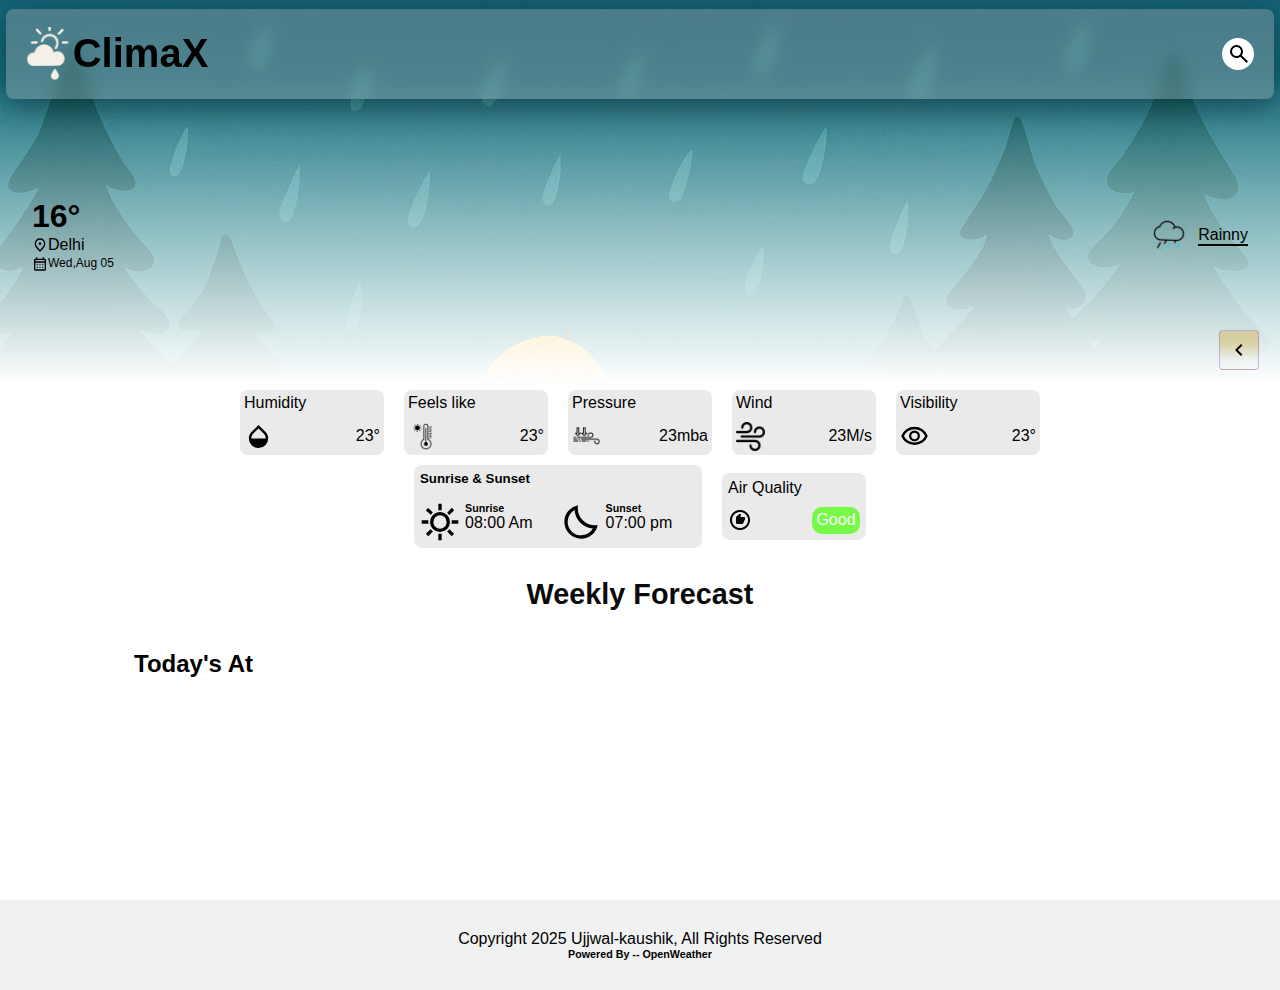
<file: index.html>
<!DOCTYPE html>
<html lang="en">
  <head>
    <meta charset="UTF-8" />
    <meta name="viewport" content="width=device-width, initial-scale=1.0" />
    <title>ClimaX</title>
    <link rel="shortcut icon" href="icons/logo.png" type="image/x-icon" />
    <link rel="stylesheet" href="style.css" />
  </head>
  <body>
    <div class="mainbody">

      <div class="suggest">
        <img src="icons/left.svg" class="suggest-left" alt="error" />
        <h5 class="text-suggest">Suggestion from my side...</h5>
        <img
          src="icons/close.svg"
          class="suggest-close"
          width="20"
          alt="error"
        />
      </div>

      <div class="image-container">
        <div class="imgchild">
          <div class="navbar">
            <div class="res">
              <div class="logo">
                <img src="icons/logo.png" class="loGO" width="45" alt="error" />
                <h1 class="climax">ClimaX</h1>
              </div>

              <div class="input">
                      
                 <div id="city-loader"></div>

                <img
                  src="icons/mic.svg"
                  class="mic-img"
                  alt="Error"
                  width="35"
                  height="35"
                />
                <input
                  type="text"
                  placeholder="Search City.."
                  class="search-bar"
                />
                <img
                  src="icons/search.svg"
                  class="btn-img"
                  alt="Error"
                  width="32"
                  height="32"
                />
                <div class="speak">
                  <span>Speak now..</span>
                  <img
                    src="icons/close.svg"
                    class="close"
                    alt=""
                    width="20"
                    height="20"
                  />
                </div>
              </div>
              <!-- input end -->
            </div>
          </div>
          <!--navbar end -->
        </div>
      </div>

      <div class="data">
        <div class="containerdata">
          <h1 class="degree">16&deg;</h1>
          <div class="nm">
            <img
              src="icons/location.svg"
              class="locationImage"
              alt="location"
            />
            <h2 class="countryname">Delhi</h2>
          </div>
          <div class="dt">
            <img src="icons/calender.svg" class="Calender" alt="" />
            <h5 class="date">Wed,Aug 05</h5>
          </div>
        </div>
        <div class="weathertype">
          <img src="icons/rain.gif" class="idimage" alt="rain.." width="25px" />
          <h2 class="main">Rainny</h2>
        </div>
      </div>

      <section>
        <div class="highlights">
          <div class="high">
            <div class="humidity">
              <h4>Humidity</h4>
              <div class="humiddetail">
                <img src="icons/humidity_.svg" alt="humidity" />
                <h4 class="humiddata">23&deg</h4>
              </div>
            </div>
            <div class="feelslike">
              <h4>Feels like</h4>
              <div class="feeldetail">
                <img src="icons/feelslike.png" width="24" alt="" />
                <h4 class="feelsdata">23&deg</h4>
              </div>
            </div>
            <div class="pressure">
              <h4>Pressure</h4>
              <div class="pressuredetail">
                <img src="icons/air.png" width="24" alt="humidity" />
                <h4 class="pressuredata">23mba</h4>
              </div>
            </div>
            <div class="wind">
              <h4>Wind</h4>
              <div class="winddetail">
                <img src="icons/wind.png" width="22" alt="humidity" />
                <h4 class="winddata">23M/s</h4>
              </div>
            </div>

            <div class="visibility">
              <h4>Visibility</h4>
              <div class="visibledetail">
                <img src="icons/visibility.svg" alt="humidity" />
                <h4 class="visibledata">23&deg</h4>
              </div>
            </div>
          </div>
          <div class="justtocover">
            <div class="low">
              <h5>Sunrise & Sunset</h5>
              <div class="sunriseset">
                <div class="sunrise">
                  <img src="icons/sunny.svg" alt="" />
                  <div class="sunrisetext">
                    <h6>Sunrise</h6>
                    <span class="risetime">08:00 Am</span>
                  </div>
                </div>

                <div class="sunset">
                  <img src="icons/bedtime.svg" alt="" />
                  <div class="sunsettext">
                    <h6>Sunset</h6>
                    <span class="settime">07:00 pm</span>
                  </div>
                </div>
              </div>
            </div>

            <div class="airqlt">
              <h4>Air Quality</h4>
              <div class="airdetail">
                <img src="icons/good-quality.gif" alt="humidity" />
                <div class="qlt">
                  <h4 class="airdata">Good</h4>
                </div>
              </div>
            </div>
          </div>
        </div>
      </section>

      <div class="weektext">
        <h1>Weekly Forecast</h1>
      </div>

      <section class="weekly">
        <!-- <div class="weekly-info">
          <h5>06 May</h5>
          <img src="icons/snow.gif" width="50" alt="Error" srcset="" />
          <h5 class="temp-weekly">-2&deg;</h5>
        </div> -->
      </section>

      <section class="today">
        <div class="todaytext">
          <h3>Today's At</h3>
        </div>
        <div class="todays-info">
          <!-- <div class="todayswithwind">
            <div class="todays-details">
              <h5>3 AM</h5>
              <img src="icons/humidity_.svg" class="forecasticon"  alt="" />
              <h5>23&deg</h5>
            </div>
            <div class="todayswind">
              <h5>3 AM</h5>
              <img src="icons/wind direction.svg " class="wind-degree" style="transform: rotate(90deg);" alt="" />
              <h5>2Km/h</h5>
            </div>
          </div> -->
        </div>
      </section>
      
    </div>
    <footer>
      <span>Copyright 2025 Ujjwal-kaushik, All Rights Reserved</span>
      <h6>Powered By -- OpenWeather</h6>
    </footer>




    <script
      src="https://cdnjs.cloudflare.com/ajax/libs/gsap/3.13.0/gsap.min.js"
      integrity="sha512-NcZdtrT77bJr4STcmsGAESr06BYGE8woZdSdEgqnpyqac7sugNO+Tr4bGwGF3MsnEkGKhU2KL2xh6Ec+BqsaHA=="
      crossorigin="anonymous"
      referrerpolicy="no-referrer"
    ></script>

    <script src="gsap.js"></script>
    <script src="script.js"></script>
  </body>
</html>
</file>
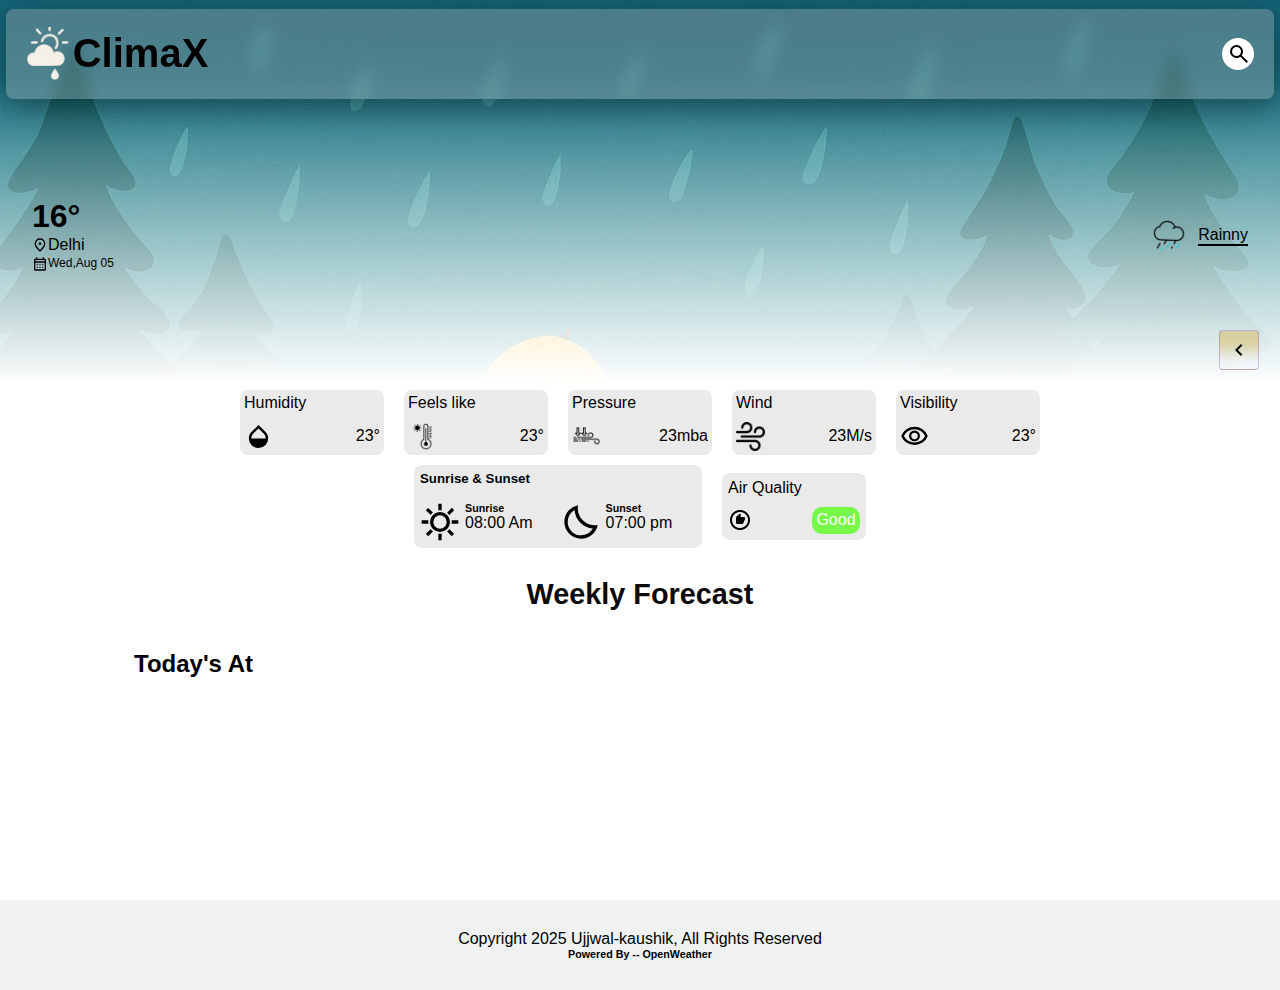
<file: weather project/index.html>
<!DOCTYPE html>
<html lang="en">
  <head>
    <meta charset="UTF-8" />
    <meta name="viewport" content="width=device-width, initial-scale=1.0" />
    <title>ClimaX</title>
    <link rel="shortcut icon" href="icons/logo.png" type="image/x-icon" />
    <link rel="stylesheet" href="style.css" />
  </head>
  <body>
    <div class="mainbody">
      <div id="city-loader"></div>
      <div class="suggest">
        <img src="icons/left.svg" class="suggest-left" alt="error" />
        <h5 class="text-suggest">Suggestion from my side...</h5>
        <img
          src="icons/close.svg"
          class="suggest-close"
          width="20"
          alt="error"
        />
      </div>

      <div class="image-container">
        <div class="imgchild">
          <div class="navbar">
            <div class="res">
              <div class="logo">
                <img src="icons/logo.png" class="loGO" width="45" alt="error" />
                <h1 class="climax">ClimaX</h1>
              </div>

              <div class="input">
                <img
                  src="icons/mic.svg"
                  class="mic-img"
                  alt="Error"
                  width="35"
                  height="35"
                />
                <input
                  type="text"
                  placeholder="Search City.."
                  class="search-bar"
                />
                <img
                  src="icons/search.svg"
                  class="btn-img"
                  alt="Error"
                  width="32"
                  height="32"
                />
                <div class="speak">
                  <span>Speak now..</span>
                  <img
                    src="icons/close.svg"
                    class="close"
                    alt=""
                    width="20"
                    height="20"
                  />
                </div>
              </div>
              <!-- input end -->
            </div>
          </div>
          <!--navbar end -->
        </div>
      </div>

      <div class="data">
        <div class="containerdata">
          <h1 class="degree">16&deg;</h1>
          <div class="nm">
            <img
              src="icons/location.svg"
              class="locationImage"
              alt="location"
            />
            <h2 class="countryname">Delhi</h2>
          </div>
          <div class="dt">
            <img src="icons/calender.svg" class="Calender" alt="" />
            <h5 class="date">Wed,Aug 05</h5>
          </div>
        </div>
        <div class="weathertype">
          <img src="icons/rain.gif" class="idimage" alt="rain.." width="25px" />
          <h2 class="main">Rainny</h2>
        </div>
      </div>

      <section>
        <div class="highlights">
          <div class="high">
            <div class="humidity">
              <h4>Humidity</h4>
              <div class="humiddetail">
                <img src="icons/humidity_.svg" alt="humidity" />
                <h4 class="humiddata">23&deg</h4>
              </div>
            </div>
            <div class="feelslike">
              <h4>Feels like</h4>
              <div class="feeldetail">
                <img src="icons/feelslike.png" width="24" alt="" />
                <h4 class="feelsdata">23&deg</h4>
              </div>
            </div>
            <div class="pressure">
              <h4>Pressure</h4>
              <div class="pressuredetail">
                <img src="icons/air.png" width="24" alt="humidity" />
                <h4 class="pressuredata">23mba</h4>
              </div>
            </div>
            <div class="wind">
              <h4>Wind</h4>
              <div class="winddetail">
                <img src="icons/wind.png" width="22" alt="humidity" />
                <h4 class="winddata">23M/s</h4>
              </div>
            </div>

            <div class="visibility">
              <h4>Visibility</h4>
              <div class="visibledetail">
                <img src="icons/visibility.svg" alt="humidity" />
                <h4 class="visibledata">23&deg</h4>
              </div>
            </div>
          </div>
          <div class="justtocover">
            <div class="low">
              <h5>Sunrise & Sunset</h5>
              <div class="sunriseset">
                <div class="sunrise">
                  <img src="icons/sunny.svg" alt="" />
                  <div class="sunrisetext">
                    <h6>Sunrise</h6>
                    <span class="risetime">08:00 Am</span>
                  </div>
                </div>

                <div class="sunset">
                  <img src="icons/bedtime.svg" alt="" />
                  <div class="sunsettext">
                    <h6>Sunset</h6>
                    <span class="settime">07:00 pm</span>
                  </div>
                </div>
              </div>
            </div>

            <div class="airqlt">
              <h4>Air Quality</h4>
              <div class="airdetail">
                <img src="icons/good-quality.gif" alt="humidity" />
                <div class="qlt">
                  <h4 class="airdata">Good</h4>
                </div>
              </div>
            </div>
          </div>
        </div>
      </section>

      <div class="weektext">
        <h1>Weekly Forecast</h1>
      </div>

      <section class="weekly">
        <!-- <div class="weekly-info">
          <h5>06 May</h5>
          <img src="icons/snow.gif" width="50" alt="Error" srcset="" />
          <h5 class="temp-weekly">-2&deg;</h5>
        </div> -->
      </section>

      <section class="today">
        <div class="todaytext">
          <h3>Today's At</h3>
        </div>
        <div class="todays-info">
          <!-- <div class="todayswithwind">
            <div class="todays-details">
              <h5>3 AM</h5>
              <img src="icons/humidity_.svg" class="forecasticon"  alt="" />
              <h5>23&deg</h5>
            </div>
            <div class="todayswind">
              <h5>3 AM</h5>
              <img src="icons/wind direction.svg " class="wind-degree" style="transform: rotate(90deg);" alt="" />
              <h5>2Km/h</h5>
            </div>
          </div> -->
        </div>
      </section>
      
    </div>
    <footer>
      <span>Copyright 2025 Ujjwal-kaushik, All Rights Reserved</span>
      <h6>Powered By -- OpenWeather</h6>
    </footer>




    <script
      src="https://cdnjs.cloudflare.com/ajax/libs/gsap/3.13.0/gsap.min.js"
      integrity="sha512-NcZdtrT77bJr4STcmsGAESr06BYGE8woZdSdEgqnpyqac7sugNO+Tr4bGwGF3MsnEkGKhU2KL2xh6Ec+BqsaHA=="
      crossorigin="anonymous"
      referrerpolicy="no-referrer"
    ></script>

    <script src="gsap.js"></script>
    <script src="script.js"></script>
  </body>
</html>
</file>
<file: style.css>
*{
    margin:0;
    padding:0;
    box-sizing:border-box;
}
    html , body {
        height : 100%;
        width : 100%; 
        font-family:  sans-serif;
        
}
body::-webkit-scrollbar{
    height: 5px;
    width:5px;
}
body::-webkit-scrollbar-track{
        background: rgba(225, 225, 225, 0.49);
        border-radius: 99px;
}
body::-webkit-scrollbar-thumb{
        background: rgba(0, 0, 0, 0.737);
        border-radius: 99px;
}

.mainbody{
    max-width: 1600px;
    width: 100%;
    min-height: 100vh;
    background-color:  rgba(255, 255, 255, 0.385);

}

#city-loader{
    width: 1.6rem;
    height: 1.6rem;
    position: absolute;
    top: 10%;
    right: 4%;
    border: 4px solid rgb(179, 178, 178);
    border-radius: 50%;
    border-top: 4px solid;
    animation: spin 0.6s linear infinite;
    opacity: 0;
}
@keyframes spin {
    0%{
        transform: rotate(0deg);
    }
    100%{
        transform: rotate(360deg);
    }
}


.image-container{
    width:100%;
    height:24rem;
    position: relative;
    background-image: url("rain/1.jpg");
    background-position: center;
    background-size: cover;
    background-repeat: no-repeat;
    border: none;   
}
.imgchild{
    /* border-bottom: 1px solid ; */
    width: 100%;
    height: 100%;
    background-image: linear-gradient(to bottom, transparent 20%, white 100%);
}

/* --------Navbar-------- */
.navbar{
    width: 100%;
    height: 12vh;
    position: fixed;
    display: flex;
    justify-content: space-between;
    align-items: center;
    z-index: 9;
}
.res{
    width: max(320px , 99%);
    height: 10vh;
    display: flex;
    justify-content:space-between;
    align-items: center;
    margin: 0px auto;
    border-radius: 8px;
    padding: 0 1.2rem;
    background: rgba(181, 175, 175, 0.345);
    box-shadow:0 8px 32px 0 rgba(0, 0, 0, 0.4) ;
    backdrop-filter: blur(8px);
    -webkit-backdrop-filter: blur(10px);

}
.logo{
    display: flex;
    align-items: center;
    overflow: hidden;
    
}
.logo > img{
    width:min(52px ,14%);
}
.logo > h1{
    font-size: clamp(1.5rem , 4vw ,2.5rem);
    align-content: center;
    overflow: hidden;
}
.climax > span{
    display: inline-block;
}
.input{
    position: relative;
}
.search-bar{
    height: 2rem;
    width: 2rem;
    border:none;
    border-radius: 100px;
    padding-left: 18px;
    padding-right: 14px;
    cursor: pointer;
    transition: .3s ease-out;
    outline: none;
    font-size: medium;
}
.search-bar:hover{
    background-color: rgb(236, 236, 236);

}
.search-bar::placeholder{
    color: rgb(0, 0, 0);
    font-size: medium;
}

.btn-img{
    position: absolute;
    top: 0%;
    left: 1%;
    padding: 4px;
    cursor: pointer;
    border-radius: 100px;
}
/* .btn-img:hover{
    height: 2rem;
    width: 2rem;
    border: none;
    border-radius: 100px;
    background-color: rgb(236, 236, 236) ;

} */
.mic-img{
    width:2rem;
    height: 2rem;
    position: absolute;
    top: -2%;
    right: 0%;
    padding: 5px;
    cursor: pointer;
    opacity: 0;
    border-radius: 100px;
    
}
.speak{
    position: absolute;
    top:115%;
    left: 20%;
    width: 150px;
    height: 90px;
    background-image: linear-gradient(0deg,transparent 2% ,  rgba(255, 255, 255, 0.866) 90%);
    backdrop-filter: blur(4px);
    -webkit-backdrop-filter: blur(100px);
    text-align: center;
    align-content: center;
    display: none;
    border: 1px solid;
    border-radius: var(--brad);
    transition: .3s ease-out;
    border-radius: 8px;
    z-index: 999;
}
.close{
    position: absolute;
    top: 4%;
    right: 0%;
}
/* --------Navbar Ends here---------- */



/* --------Todays Data-------- */
.data{
    width: 100%;
    position: absolute;
    top:clamp(20% , 20vw , 22%);
    left: 0%;
    display: flex;
    justify-content:space-between ;
    align-items: center;
    padding: 0px 2rem;
    /* border: 1px solid; */
}
.data > h1{
    font-size: clamp(1.4rem, 2vw ,  2rem);
}
.nm , .dt{
    display: flex;
    align-items: center;
    line-height:1.2rem;
}
.nm >img ,.dt >img{
    width: min(1rem , 20%);
}
.nm >h2{
    font-size: clamp(0.75rem, 2vw ,  1rem);
    font-weight: 400;
}
.dt >h5{
    font-size: clamp(0.6rem, 2vw ,  0.75rem);
    font-weight: 400;
}

.weathertype{
    width: fit-content;
    /* border: 1px solid; */
    display: flex;
    align-items:center ;
    gap: 10px;
    position: relative;
}
.weathertype> h2{
    font-weight: 500;
    font-size: clamp(0.85rem, 2vw ,  1rem);
    border-bottom: 2px solid;
}
.weathertype > img{
    width:max(2rem , 3vw);
}
/* --------Ends -------- */

/* --------Todays highligts-------- */
.highlights{
    width: 90%;
    min-height: 20vh;
    /* border: 1px solid; */
    border-radius: 8px;
    margin: 0px auto;
    overflow-x: scroll;
    scroll-behavior: smooth;
    display: flex;
    flex-direction: column;
}
.high{
    display: flex; 
}

.highlights::-webkit-scrollbar{
    display: none;
}
.humidity , .feelslike ,.pressure , .visibility , .wind{
    min-width:9rem;
    margin: 0px 10px;
    height:max(5% , 8vh);
    border-radius: 8px;
    background: rgba(232, 230, 230, 0.86); 
    padding: 4px;
    transition: 0.2s all ease-in-out;
}
.humidity:hover ,.feelslike:hover , .pressure:hover , .visibility:hover , .wind:hover{
    box-shadow:0 2px 2px 1px rgba(0, 0, 0, 0.4) ;
    backdrop-filter: blur(4px);
    -webkit-backdrop-filter: blur(4px);
}
.humiddetail ,.feeldetail , .pressuredetail , .visibledetail , .winddetail{
    display: flex;
    justify-content: space-between;
    align-items: center;
    padding-top: 10px;
}
.humidity h4 , .feelslike h4 , .pressure h4 , .visibility h4 , .wind h4{
    font-size:clamp(0.8rem , 4vw , 1rem);
    font-weight:500;
    
}
.humidity  img , .feelslike img , .pressure img , .visibility img , .wind img{
    width: 1.8rem;   
}

/*-------- sunrise & sunset PART ------------ */
.low{
    min-width: 18rem;
    height:max(5% , 8vh);
    background: rgba(232, 230, 230, 0.86);
    border-radius: 8px; 
    margin: 10px 10px;
    padding: 6px;
    transition: 0.2s all ease-in-out;
}
.sunriseset{
    display: flex;
    align-items: center;
    gap: 28px;
    margin-top: 16px;
}
.sunriseset>h5{
    font-size:clamp(0.8rem , 4vw , 1rem);
    font-weight:500;
}

.sunrise , .sunset{
    display: flex;
    gap: 5px;
}

.sunrise > img , .sunset > img{
    width: 2.5rem;
}
.low:hover{
    box-shadow:0 2px 2px 1px rgba(0, 0, 0, 0.4) ;
    backdrop-filter: blur(4px);
    -webkit-backdrop-filter: blur(4px);
}

.justtocover{
    display: flex;
    align-items: center;
}

.airqlt{
    min-width: 9rem;
    height:max(8% , 10vh);
    background: rgba(232, 230, 230, 0.86);
    border-radius: 8px; 
    margin: 10px 10px;
    padding: 6px;
    transition: 0.2s all ease-in-out;
}
.airdetail{
    display: flex;
    justify-content: space-between;
    align-items: center;
    padding-top: 10px;
}
.airqlt h4{
    font-size:clamp(0.8rem , 4vw , 1rem);
    font-weight:500;
}

.qlt{
    width: 3rem;
    height: 3vh;
    color: white;
    border-radius: 10px;
    background-color: rgba(68, 255, 0, 0.699);
    text-align: center;
    align-content: center;
}

.airqlt:hover{
    box-shadow:0 2px 2px 1px rgba(0, 0, 0, 0.4) ;
    backdrop-filter: blur(4px);
    -webkit-backdrop-filter: blur(4px);
}

/* ---------- End todays highlights ----------- */



/*---------------- Weekly data starts here -------------- */
.weektext{
    width: max(90% ,300px);
    height: 3rem;
    /* border: 1px solid rgba(0, 0, 0, 0.274); */
    border-radius: 10px;
    padding: 8px ;
    font-size: clamp(0.8rem , 2vw , 1rem);
    margin: 6px auto;
    text-align: center;
}
.weektext >h1{
    color: rgb(11, 11, 11);
    font-size: clamp(1.4rem , 5vw , 1.8rem);
}

.weekly{
    width: max(80% , 300px);
    max-height: 35vh;
    /* border: 1px solid rgba(0, 0, 0, 0.274); */
    margin: 2px auto;
    border-radius: 8px;
    overflow-y:scroll;
    overflow-x: hidden;
    display: flex;
    justify-content: flex-start;
    align-items: start;
    flex-direction: column;
    background: rgba(246, 244, 244, 0.503);
}
.weekly::-webkit-scrollbar{
    height: 4px;
    width: 4px;
}
.weekly::-webkit-scrollbar-track{
        background: rgba(225, 225, 225, 0.1);
        border-radius: 99px;
}
.weekly::-webkit-scrollbar-thumb{
        background: rgba(15, 15, 15, 0.251);
        border-top-left-radius: 300px;
        border-bottom-left-radius: 300px;
        border-bottom-right-radius:100px ;
        border-top-right-radius: 100px;
}
.weekly::-webkit-scrollbar{
    display: none;
}
.weekly-info{
    width: 95%;
    height: 10vh;
    border-bottom: 0.1px solid;
    border-radius: 10px;
    margin: 4px auto;
    padding: 8px;
    display: flex;
    justify-content: space-around;
    align-items: center;
    transition: 0.2s all ease;

}
.weekly-info:hover{
    background:  rgba(232, 230, 230, 0.584);

    box-shadow:0 2px 2px 0 rgba(0, 0, 0, 0.4) ;
    backdrop-filter: blur(8px);
    -webkit-backdrop-filter: blur(10px);
}

.weekly-info>h5{
    font-size: clamp(0.9rem , 2vw , 1.2rem);
    font-weight: 500;
}
.weekly-info>img{
    width: max(8vh , 4%);
}

/* -------- Ends here -------- */

.suggest{
    width: 2.5rem;
    height: 2.5rem;
    background-image: linear-gradient(0deg ,transparent 20% ,  rgba(212, 181, 87, 0.478) 70%);
    border: 1px solid rgba(107, 27, 182, 0.274);
    backdrop-filter: blur(4px);
    -webkit-backdrop-filter: blur(100px);
    position: absolute;
    /* top: 35%; */
    top:clamp(300px ,70vh, 330px);
    right: 1%;
    z-index: 9;
    border-radius:4px;
    display: flex;
    justify-content: space-around;
    align-items: center;
    padding: 0px 2px;
    margin-right: 8px;
    transition: 0.4s all ease;
}
.text-suggest{
    font-size: 0.7rem;
    font-weight: 500;
}
.text-suggest , .suggest-close{
    display: none;
    
}
/* ----------Ends ---------- */



/* Todays forecast */

.today{
    /* border: 1px solid; */
    width: max(80% , 300px);
    max-height: 38vh;
    margin: 20px auto;
    border-radius: 8px;
    /* background: rgb(246, 244, 244); */
}
.todaytext > h3{
    padding: 6px;
    font-size: clamp(1rem , 2vw , 1.5rem);
}
.todays-info{
    width: 95%;
    min-height:20vh;
    /* border: 0.1px solid; */
    border-radius: 10px;
    margin: 2px auto;
    padding: 8px;
    display: flex;
    justify-content: start;
    align-items: start;
    gap: 18px;
    overflow-x: scroll;
    overflow-y: hidden;
}
.todays-info::-webkit-scrollbar{
    display: none;
}

.todays-details,.todayswind{
    width: 5rem;
    max-height: 14vh;
    border: 0.6px solid;
    margin: 4px 0px;
    border-radius:8px ;
    text-align: center;
    align-content: center;
    background: rgba(246, 244, 244, 0.556);
    padding: 8px 0px;
}
.todayswind{
    margin: 6px 0px;
}
.todays-details:hover ,.todayswind:hover{
    background:  rgba(232, 230, 230, 0.584);
    box-shadow:1px 2px 2px 1px rgba(0, 0, 0, 0.4) ;
    backdrop-filter: blur(8px);
    -webkit-backdrop-filter: blur(10px);
}   

.todayswithwind h5{
    font-weight: 200;
    padding: 6px 0px;
}
.todayswithwind .wind-degree{
    width: 1.2rem;
}

/* --------Footer starts-------- */
footer{
    width: 100%;
    height: 10vh;
    height: 10dvh;
    background-color: rgba(213, 216, 216, 0.349);
    text-align: center;
    align-content: center;
}
footer span{
    font-size: clamp(0.8rem , 2vw , 1rem);
}
/* ------ Ends here ------ */


/* ------ Media Query ------- */
@media (min-width:760px) {
    .highlights{
        justify-content: center;
        align-items: center;
    }

}
/* ---------end------------- */
</file>
<file: weather project/style.css>
*{
    margin:0;
    padding:0;
    box-sizing:border-box;
}
    html , body {
        height : 100%;
        width : 100%; 
        font-family:  sans-serif;
        
}
body::-webkit-scrollbar{
    height: 5px;
    width:5px;
}
body::-webkit-scrollbar-track{
        background: rgba(225, 225, 225, 0.49);
        border-radius: 99px;
}
body::-webkit-scrollbar-thumb{
        background: rgba(0, 0, 0, 0.737);
        border-radius: 99px;
}

.mainbody{
    max-width: 1600px;
    width: 100%;
    min-height: 100vh;
    background-color:  rgba(255, 255, 255, 0.385);

}

#city-loader{
    position: absolute;
    width: 3rem;
    height: 3rem;
    top: 50%;
    left: 50%;
    border: 4px solid rgb(179, 178, 178);
    border-radius: 50%;
    border-top: 4px solid;
    z-index: 999;
    animation: spin 0.7s linear infinite;
}
@keyframes spin {
    0%{
        transform: rotate(0deg);
    }
    100%{
        transform: rotate(360deg);
    }
}


.image-container{
    width:100%;
    height:24rem;
    position: relative;
    background-image: url("rain/1.jpg");
    background-position: center;
    background-size: cover;
    background-repeat: no-repeat;
    border: none;   
}
.imgchild{
    /* border-bottom: 1px solid ; */
    width: 100%;
    height: 100%;
    background-image: linear-gradient(to bottom, transparent 20%, white 100%);
}

/* --------Navbar-------- */
.navbar{
    width: 100%;
    height: 12vh;
    position: fixed;
    display: flex;
    justify-content: space-between;
    align-items: center;
    z-index: 9;
}
.res{
    width: max(320px , 99%);
    height: 10vh;
    display: flex;
    justify-content:space-between;
    align-items: center;
    margin: 0px auto;
    border-radius: 8px;
    padding: 0 1.2rem;
    background: rgba(181, 175, 175, 0.345);
    box-shadow:0 8px 32px 0 rgba(0, 0, 0, 0.4) ;
    backdrop-filter: blur(8px);
    -webkit-backdrop-filter: blur(10px);
    overflow: hidden;
}
.logo{
    display: flex;
    align-items: center;
    
}
.logo > img{
    width:min(52px ,14%);
}
.logo > h1{
    font-size: clamp(1.5rem , 4vw ,2.5rem);
    align-content: center;
    /* overflow: hidden; */
}
.climax > span{
    display: inline-block;
}
.input{
    position: relative;
}
.search-bar{
    height: 2rem;
    width: 2rem;
    border:none;
    border-radius: 100px;
    padding-left: 18px;
    padding-right: 14px;
    cursor: pointer;
    transition: .3s ease-out;
    outline: none;
    font-size: medium;
}
.search-bar:hover{
    background-color: rgb(236, 236, 236);

}
.search-bar::placeholder{
    color: rgb(0, 0, 0);
    font-size: medium;
}

.btn-img{
    position: absolute;
    top: 0%;
    left: 1%;
    padding: 4px;
    cursor: pointer;
    border-radius: 100px;
}
/* .btn-img:hover{
    height: 2rem;
    width: 2rem;
    border: none;
    border-radius: 100px;
    background-color: rgb(236, 236, 236) ;

} */
.mic-img{
    width:2rem;
    height: 2rem;
    position: absolute;
    top: -2%;
    right: 0%;
    padding: 5px;
    cursor: pointer;
    opacity: 0;
    border-radius: 100px;
    
}
.speak{
    position: absolute;
    top:115%;
    left: 20%;
    width: 150px;
    height: 90px;
    background-image: linear-gradient(0deg,transparent 2% ,  rgba(255, 255, 255, 0.866) 90%);
    backdrop-filter: blur(4px);
    -webkit-backdrop-filter: blur(100px);
    text-align: center;
    align-content: center;
    display: none;
    border: 1px solid;
    border-radius: var(--brad);
    transition: .3s ease-out;
    border-radius: 8px;
}
.close{
    position: absolute;
    top: 4%;
    right: 0%;
}
/* --------Navbar Ends here---------- */



/* --------Todays Data-------- */
.data{
    width: 100%;
    position: absolute;
    top:clamp(20% , 20vw , 22%);
    left: 0%;
    display: flex;
    justify-content:space-between ;
    align-items: center;
    padding: 0px 2rem;
    /* border: 1px solid; */
}
.data > h1{
    font-size: clamp(1.4rem, 2vw ,  2rem);
}
.nm , .dt{
    display: flex;
    align-items: center;
    line-height:1.2rem;
}
.nm >img ,.dt >img{
    width: min(1rem , 20%);
}
.nm >h2{
    font-size: clamp(0.75rem, 2vw ,  1rem);
    font-weight: 400;
}
.dt >h5{
    font-size: clamp(0.6rem, 2vw ,  0.75rem);
    font-weight: 400;
}

.weathertype{
    width: fit-content;
    /* border: 1px solid; */
    display: flex;
    align-items:center ;
    gap: 10px;
    position: relative;
}
.weathertype> h2{
    font-weight: 500;
    font-size: clamp(0.85rem, 2vw ,  1rem);
    border-bottom: 2px solid;
}
.weathertype > img{
    width:max(2rem , 3vw);
}
/* --------Ends -------- */

/* --------Todays highligts-------- */
.highlights{
    width: 90%;
    min-height: 20vh;
    /* border: 1px solid; */
    border-radius: 8px;
    margin: 0px auto;
    overflow-x: scroll;
    scroll-behavior: smooth;
    display: flex;
    flex-direction: column;
}
.high{
    display: flex; 
}

.highlights::-webkit-scrollbar{
    display: none;
}
.humidity , .feelslike ,.pressure , .visibility , .wind{
    min-width:9rem;
    margin: 0px 10px;
    height:max(5% , 8vh);
    border-radius: 8px;
    background: rgba(232, 230, 230, 0.86); 
    padding: 4px;
    transition: 0.2s all ease-in-out;
}
.humidity:hover ,.feelslike:hover , .pressure:hover , .visibility:hover , .wind:hover{
    box-shadow:0 2px 2px 1px rgba(0, 0, 0, 0.4) ;
    backdrop-filter: blur(4px);
    -webkit-backdrop-filter: blur(4px);
}
.humiddetail ,.feeldetail , .pressuredetail , .visibledetail , .winddetail{
    display: flex;
    justify-content: space-between;
    align-items: center;
    padding-top: 10px;
}
.humidity h4 , .feelslike h4 , .pressure h4 , .visibility h4 , .wind h4{
    font-size:clamp(0.8rem , 4vw , 1rem);
    font-weight:500;
    
}
.humidity  img , .feelslike img , .pressure img , .visibility img , .wind img{
    width: 1.8rem;   
}

/*-------- sunrise & sunset PART ------------ */
.low{
    min-width: 18rem;
    height:max(5% , 8vh);
    background: rgba(232, 230, 230, 0.86);
    border-radius: 8px; 
    margin: 10px 10px;
    padding: 6px;
    transition: 0.2s all ease-in-out;
}
.sunriseset{
    display: flex;
    align-items: center;
    gap: 28px;
    margin-top: 16px;
}
.sunriseset>h5{
    font-size:clamp(0.8rem , 4vw , 1rem);
    font-weight:500;
}

.sunrise , .sunset{
    display: flex;
    gap: 5px;
}

.sunrise > img , .sunset > img{
    width: 2.5rem;
}
.low:hover{
    box-shadow:0 2px 2px 1px rgba(0, 0, 0, 0.4) ;
    backdrop-filter: blur(4px);
    -webkit-backdrop-filter: blur(4px);
}

.justtocover{
    display: flex;
    align-items: center;
}

.airqlt{
    min-width: 9rem;
    height:max(8% , 10vh);
    background: rgba(232, 230, 230, 0.86);
    border-radius: 8px; 
    margin: 10px 10px;
    padding: 6px;
    transition: 0.2s all ease-in-out;
}
.airdetail{
    display: flex;
    justify-content: space-between;
    align-items: center;
    padding-top: 10px;
}
.airqlt h4{
    font-size:clamp(0.8rem , 4vw , 1rem);
    font-weight:500;
}

.qlt{
    width: 3rem;
    height: 3vh;
    color: white;
    border-radius: 10px;
    background-color: rgba(68, 255, 0, 0.699);
    text-align: center;
    align-content: center;
}

.airqlt:hover{
    box-shadow:0 2px 2px 1px rgba(0, 0, 0, 0.4) ;
    backdrop-filter: blur(4px);
    -webkit-backdrop-filter: blur(4px);
}

/* ---------- End todays highlights ----------- */



/*---------------- Weekly data starts here -------------- */
.weektext{
    width: max(90% ,300px);
    height: 3rem;
    /* border: 1px solid rgba(0, 0, 0, 0.274); */
    border-radius: 10px;
    padding: 8px ;
    font-size: clamp(0.8rem , 2vw , 1rem);
    margin: 6px auto;
    text-align: center;
}
.weektext >h1{
    color: rgb(11, 11, 11);
    font-size: clamp(1.4rem , 5vw , 1.8rem);
}

.weekly{
    width: max(80% , 300px);
    max-height: 35vh;
    /* border: 1px solid rgba(0, 0, 0, 0.274); */
    margin: 2px auto;
    border-radius: 8px;
    overflow-y:scroll;
    overflow-x: hidden;
    display: flex;
    justify-content: flex-start;
    align-items: start;
    flex-direction: column;
    background: rgba(246, 244, 244, 0.503);
}
.weekly::-webkit-scrollbar{
    height: 4px;
    width: 4px;
}
.weekly::-webkit-scrollbar-track{
        background: rgba(225, 225, 225, 0.1);
        border-radius: 99px;
}
.weekly::-webkit-scrollbar-thumb{
        background: rgba(15, 15, 15, 0.251);
        border-top-left-radius: 300px;
        border-bottom-left-radius: 300px;
        border-bottom-right-radius:100px ;
        border-top-right-radius: 100px;
}
.weekly::-webkit-scrollbar{
    display: none;
}
.weekly-info{
    width: 95%;
    height: 10vh;
    border-bottom: 0.1px solid;
    border-radius: 10px;
    margin: 4px auto;
    padding: 8px;
    display: flex;
    justify-content: space-around;
    align-items: center;
    transition: 0.2s all ease;

}
.weekly-info:hover{
    background:  rgba(232, 230, 230, 0.584);

    box-shadow:0 2px 2px 0 rgba(0, 0, 0, 0.4) ;
    backdrop-filter: blur(8px);
    -webkit-backdrop-filter: blur(10px);
}

.weekly-info>h5{
    font-size: clamp(0.9rem , 2vw , 1.2rem);
    font-weight: 500;
}
.weekly-info>img{
    width: max(8vh , 4%);
}

/* -------- Ends here -------- */

.suggest{
    width: 2.5rem;
    height: 2.5rem;
    background-image: linear-gradient(0deg ,transparent 20% ,  rgba(212, 181, 87, 0.478) 70%);
    border: 1px solid rgba(107, 27, 182, 0.274);
    backdrop-filter: blur(4px);
    -webkit-backdrop-filter: blur(100px);
    position: absolute;
    /* top: 35%; */
    top:clamp(300px ,70vh, 330px);
    right: 1%;
    z-index: 9;
    border-radius:4px;
    display: flex;
    justify-content: space-around;
    align-items: center;
    padding: 0px 2px;
    margin-right: 8px;
    transition: 0.4s all ease;
}
.text-suggest{
    font-size: 0.7rem;
    font-weight: 500;
}
.text-suggest , .suggest-close{
    display: none;
    
}
/* ----------Ends ---------- */



/* Todays forecast */

.today{
    /* border: 1px solid; */
    width: max(80% , 300px);
    max-height: 38vh;
    margin: 20px auto;
    border-radius: 8px;
    /* background: rgb(246, 244, 244); */
}
.todaytext > h3{
    padding: 6px;
    font-size: clamp(1rem , 2vw , 1.5rem);
}
.todays-info{
    width: 95%;
    min-height:20vh;
    /* border: 0.1px solid; */
    border-radius: 10px;
    margin: 2px auto;
    padding: 8px;
    display: flex;
    align-items: center;
    gap: 18px;
    overflow-x: scroll;
    overflow-y: hidden;
}
.todays-info::-webkit-scrollbar{
    display: none;
}

.todays-details,.todayswind{
    width: 5rem;
    max-height: 14vh;
    border: 0.6px solid;
    margin: 4px 0px;
    border-radius:8px ;
    text-align: center;
    align-content: center;
    background: rgba(246, 244, 244, 0.556);
    padding: 8px 0px;
}
.todayswind{
    margin: 6px 0px;
}
.todays-details:hover ,.todayswind:hover{
    background:  rgba(232, 230, 230, 0.584);
    box-shadow:1px 2px 2px 1px rgba(0, 0, 0, 0.4) ;
    backdrop-filter: blur(8px);
    -webkit-backdrop-filter: blur(10px);
}   

.todayswithwind h5{
    font-weight: 200;
    padding: 6px 0px;
}
.todayswithwind .wind-degree{
    width: 1.2rem;
}

/* --------Footer starts-------- */
footer{
    width: 100%;
    height: 10vh;
    height: 10dvh;
    background-color: rgba(213, 216, 216, 0.349);
    text-align: center;
    align-content: center;
}
footer span{
    font-size: clamp(0.8rem , 2vw , 1rem);
}
/* ------ Ends here ------ */


/* ------ Media Query ------- */
@media (min-width:760px) {
    .highlights,.todays-info{
        justify-content: center;
        align-items: center;
    }

}
/* ---------end------------- */
</file>
